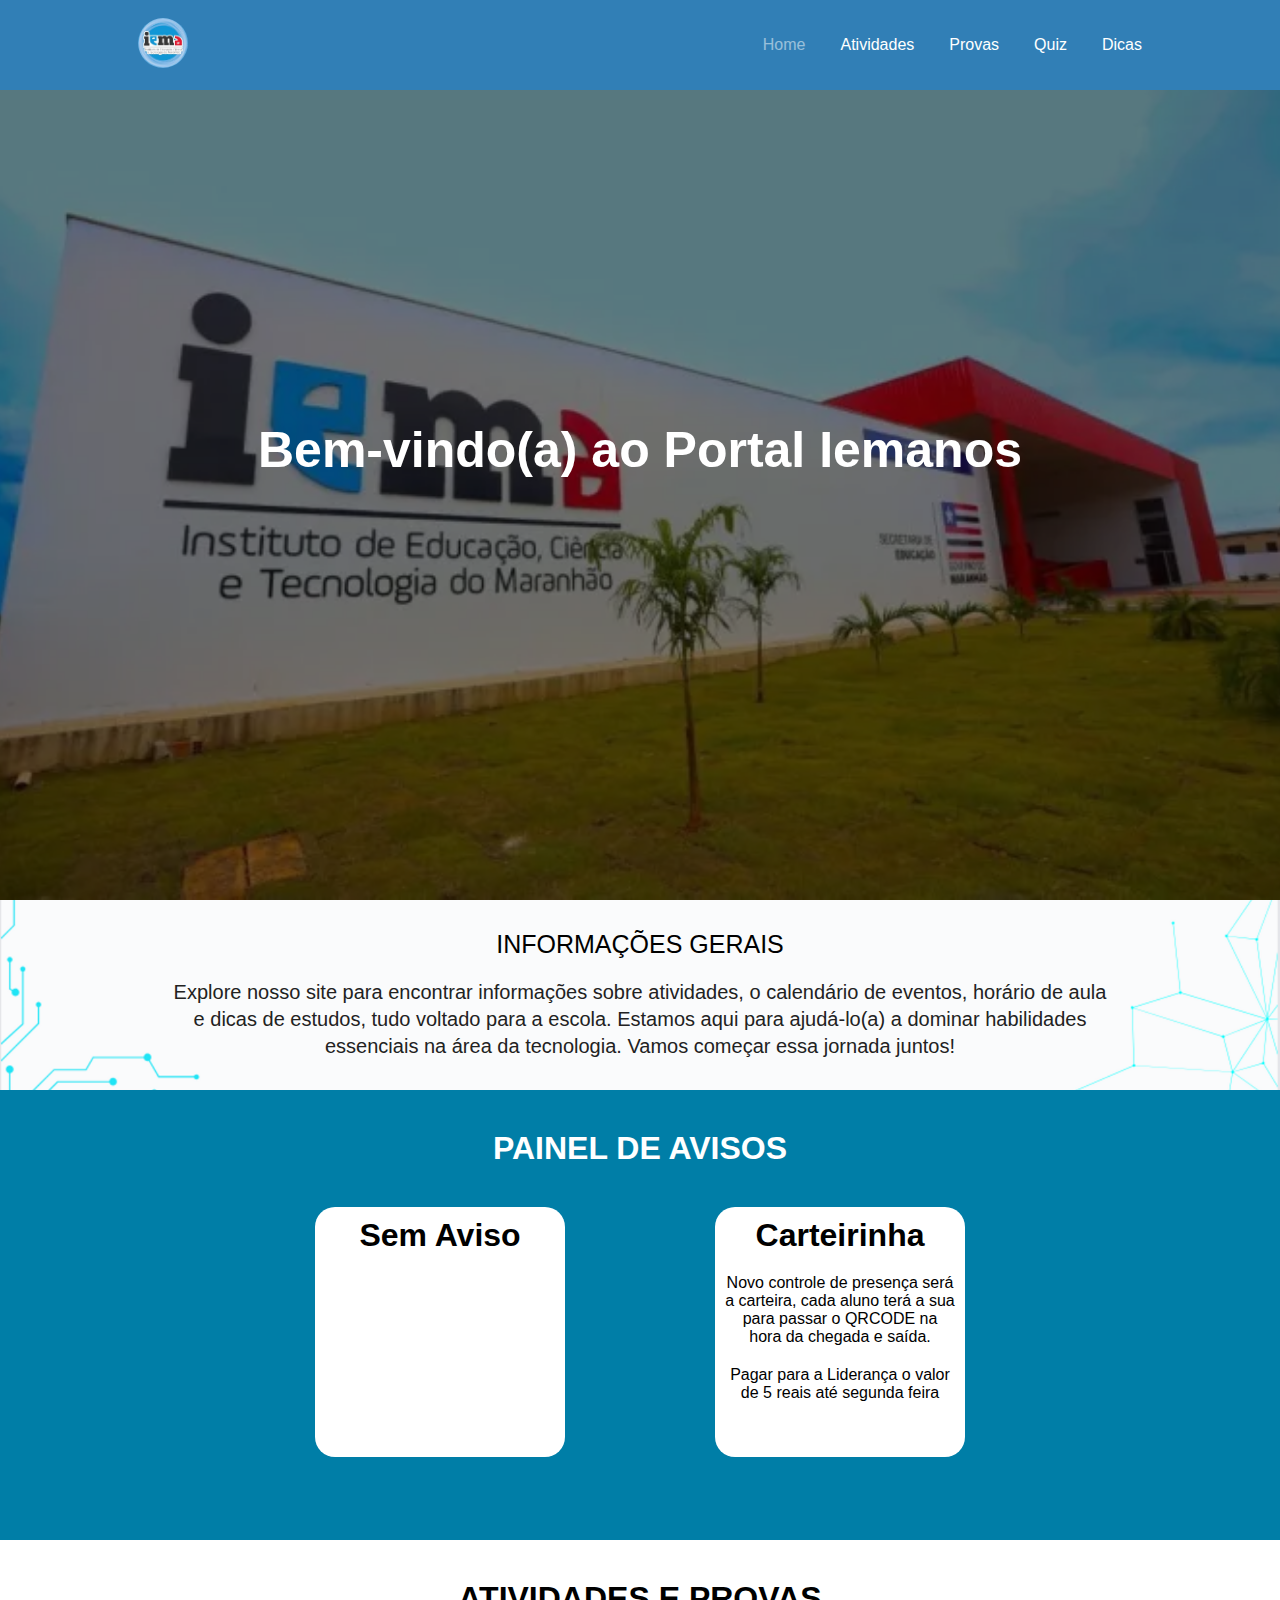
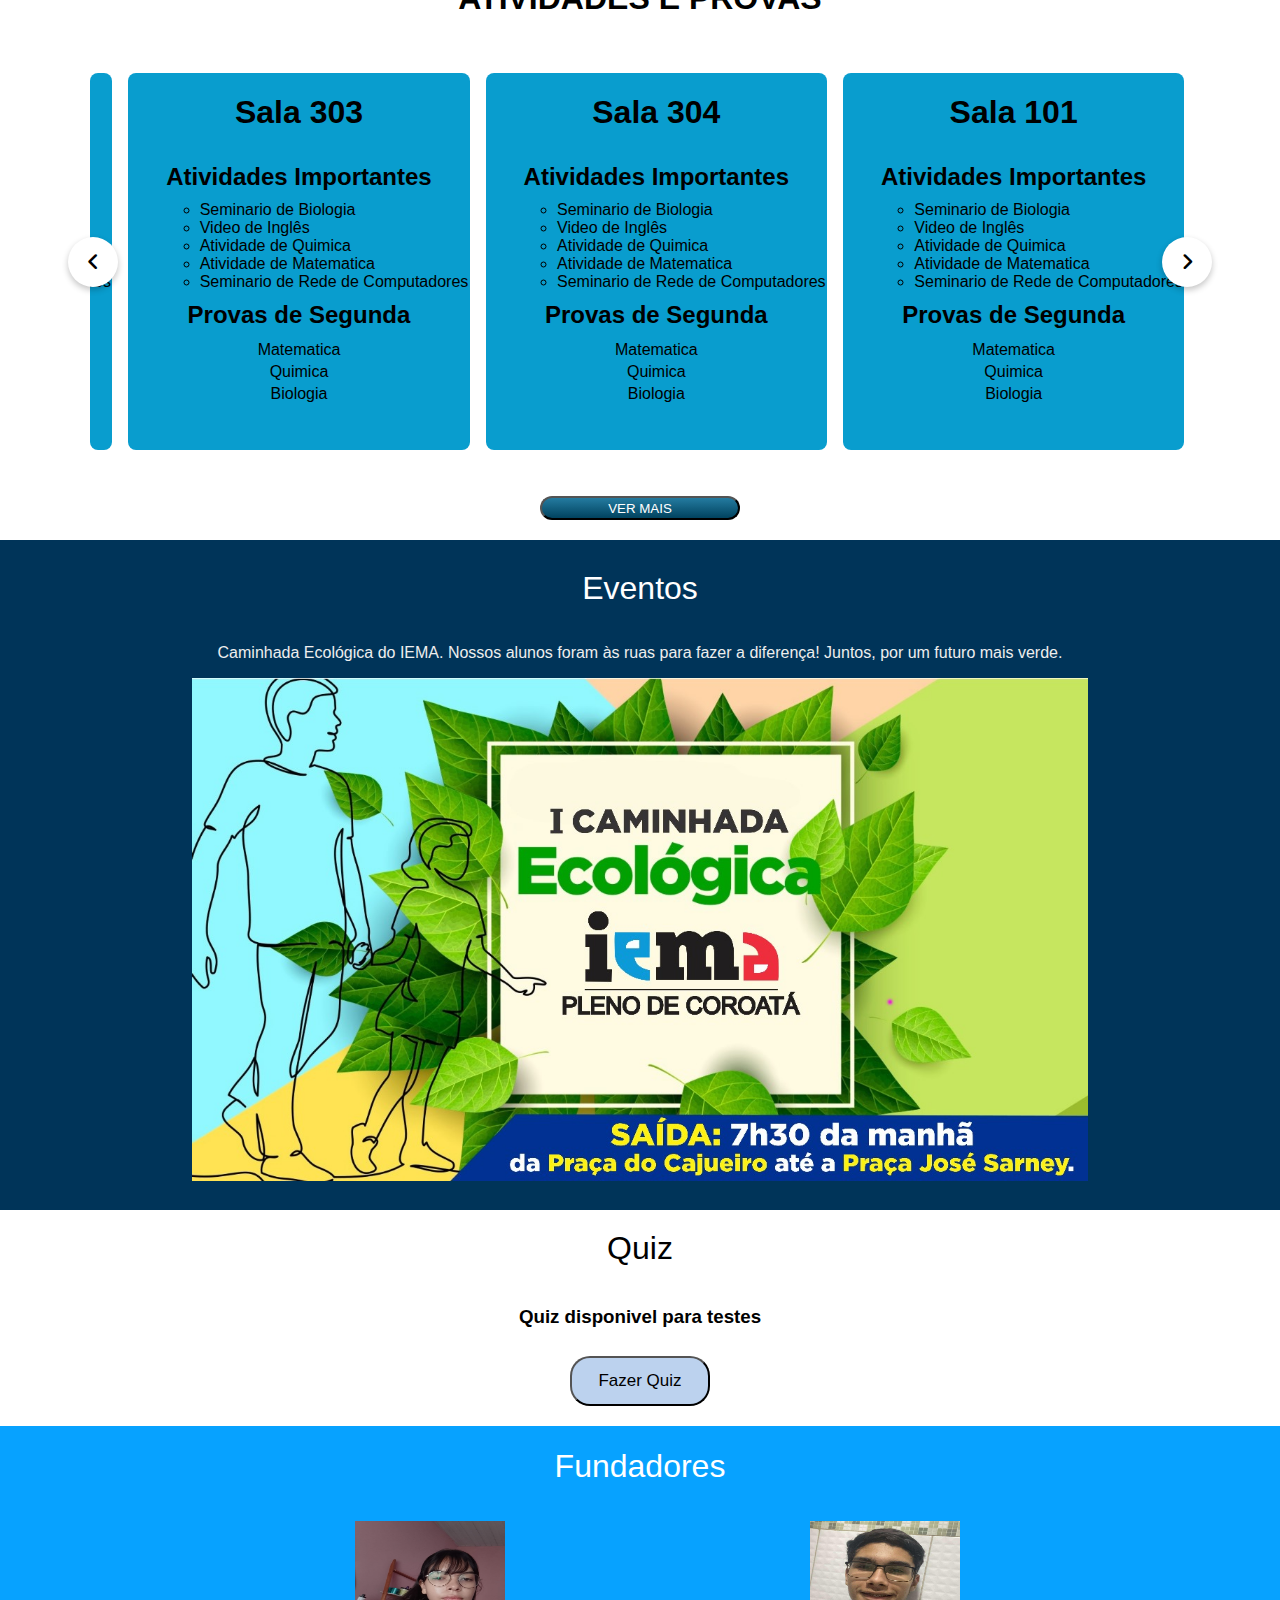
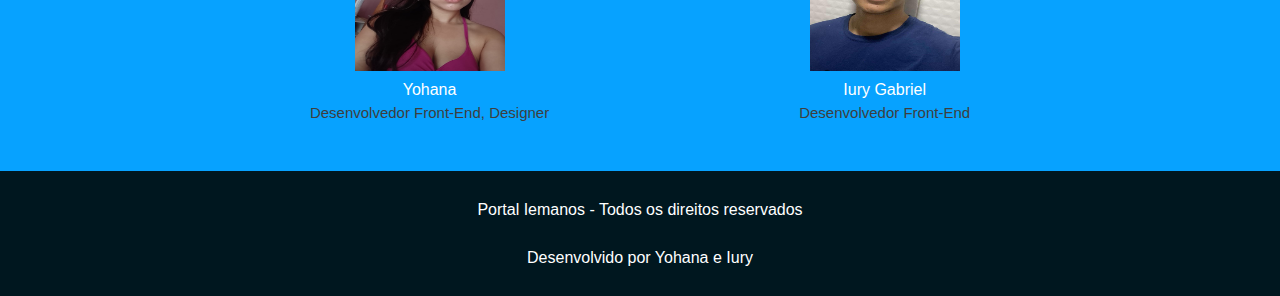
<file: index.html>
<!DOCTYPE html>
<html lang="en">
<head>
    <meta charset="UTF-8">
    <meta name="viewport" content="width=device-width, initial-scale=1.0">
    <link rel="stylesheet" href="./portal 204/assets/css/home.css">
    <link rel="stylesheet" href="https://cdnjs.cloudflare.com/ajax/libs/font-awesome/6.3.0/css/all.min.css">
    <title>Portal Iemanos</title>
</head>
<body>
    
    <!-- Header e Banner-->
    <header class="bannerHeader">
        <div class="headerContainer">
            <div class="header">
                <div>
                    <img class="logo" src="./portal 204/assets/images/logoiema.jpeg" alt="">
                </div>
                <div class="navBar">
                    <img src="./portal 204/assets/images/menu.png" alt="" class="menuIcon">
                    <img src="./portal 204/assets/images/fechar.png" alt="" class="fecharIcon">
                    <div class="navBarDesktop">
                        <ul class="menu">
                            <li><a href="index.html">Home</a></li>
                            <li><a href="atividades.html">Atividades</a></li>
                            <li><a href="provas.html">Provas</a></li>
                            <li><a href="quiz.html">Quiz</a></li>
                            <li><a href="dicas.html">Dicas</a></li>
                        </ul>
                    </div>
                    <div class="navBarMobile">
                        <ul>
                            <li><a href="index.html">Home</a></li>
                            <li><a href="atividades.html">Atividades</a></li>
                            <li><a href="provas.html">Provas</a></li>
                            <li><a href="quiz.html">Quiz</a></li>
                            <li><a href="dicas.html">Dicas</a></li>
                        </ul>
                    </div>
                </div>
            </div>
        </div>
        <div class="banner">
            <div class="bannerText">
                <h1>Bem-vindo(a) ao Portal Iemanos</h1>
            </div>
        </div>
    </header>

    <!-- Fim Header e Banner-->

    <!-- Informações da Sala -->

    <section class="containerInfoSala">
        <div class="infoSala">
            <h1>INFORMAÇÕES GERAIS</h1>
            <p>Explore nosso site para encontrar informações sobre atividades, o calendário de eventos, horário de aula e dicas de estudos, tudo voltado para a escola. Estamos aqui para ajudá-lo(a) a dominar habilidades essenciais na área da tecnologia. Vamos começar essa jornada juntos!</p>
        </div>
    </section>

    <!-- Fim Informações da Sala -->

    <!-- Painel de Avisos -->

    <section class="containerAvisos">
        <h1 class="avisoTitle">PAINEL DE AVISOS</h1>
        <div class="painelAvisos">
            <div class="painelAviso">
                <h1>Sem Aviso</h1>
                <p></p>
            </div> 
            <div class="painelAviso">
                <h1>Carteirinha</h1>
                <p>Novo controle de presença será a carteira, cada aluno terá a sua para passar o QRCODE na hora da chegada e saída.</p>
                <p>Pagar para a Liderança o valor de 5 reais até segunda feira</p>
            </div>
        </div>
    </section>

    <!-- Fim Painel de Avisos -->

    <!-- Atividades e Provas-->
    <section class="containerAtvdEProvas">
        <h1 class="atvTitle">ATIVIDADES E PROVAS</h1>
        <div class="wrapper">
            <i id="left" class="fa-solid fa-angle-left"></i>
            <ul class="carousel">
              <li class="card">
                <h1>Sala 101</h1>
                <h2>Atividades Importantes</h2>
                <ul>
                    <li>Seminario de Biologia</li>
                    <li>Video de Inglês</li>
                    <li>Atividade de Quimica</li>
                    <li>Atividade de Matematica</li>
                    <li>Seminario de Rede de Computadores</li>
                </ul>
                <h2>Provas de Segunda</h2>
                <p>Matematica</p>
                <p>Quimica</p>
                <p>Biologia</p>
              </li>
              <li class="card">
                <h1>Sala 102</h1>
                <h2>Atividades Importantes</h2>
                <ul>
                    <li>Seminario de Biologia</li>
                    <li>Video de Inglês</li>
                    <li>Atividade de Quimica</li>
                    <li>Atividade de Matematica</li>
                    <li>Seminario de Rede de Computadores</li>
                </ul>
                <h2>Provas de Segunda</h2>
                <p>Matematica</p>
                <p>Quimica</p>
                <p>Biologia</p>
              </li>
              <li class="card">
                <h1>Sala 103</h1>
                <h2>Atividades Importantes</h2>
                <ul>
                    <li>Seminario de Biologia</li>
                    <li>Video de Inglês</li>
                    <li>Atividade de Quimica</li>
                    <li>Atividade de Matematica</li>
                    <li>Seminario de Rede de Computadores</li>
                </ul>
                <h2>Provas de Segunda</h2>
                <p>Matematica</p>
                <p>Quimica</p>
                <p>Biologia</p>
              </li>
              <li class="card">
                <h1>Sala 104</h1>
                <h2>Atividades Importantes</h2>
                <ul>
                    <li>Seminario de Biologia</li>
                    <li>Video de Inglês</li>
                    <li>Atividade de Quimica</li>
                    <li>Atividade de Matematica</li>
                    <li>Seminario de Rede de Computadores</li>
                </ul>
                <h2>Provas de Segunda</h2>
                <p>Matematica</p>
                <p>Quimica</p>
                <p>Biologia</p>
              </li>
              <li class="card">
                <h1>Sala 201</h1>
                <h2>Atividades Importantes</h2>
                <ul>
                    <li>Seminario de Biologia</li>
                    <li>Video de Inglês</li>
                    <li>Atividade de Quimica</li>
                    <li>Atividade de Matematica</li>
                    <li>Seminario de Rede de Computadores</li>
                </ul>
                <h2>Provas de Segunda</h2>
                <p>Matematica</p>
                <p>Quimica</p>
                <p>Biologia</p>
              </li>
              <li class="card">
                <h1>Sala 202</h1>
                <h2>Atividades Importantes</h2>
                <ul>
                    <li>Seminario de Biologia</li>
                    <li>Video de Inglês</li>
                    <li>Atividade de Quimica</li>
                    <li>Atividade de Matematica</li>
                    <li>Seminario de Rede de Computadores</li>
                </ul>
                <h2>Provas de Segunda</h2>
                <p>Matematica</p>
                <p>Quimica</p>
                <p>Biologia</p>
              </li>
              <li class="card">
                <h1>Sala 203</h1>
                <h2>Atividades Importantes</h2>
                <ul>
                    <li>Seminario de Biologia</li>
                    <li>Video de Inglês</li>
                    <li>Atividade de Quimica</li>
                    <li>Atividade de Matematica</li>
                    <li>Seminario de Rede de Computadores</li>
                </ul>
                <h2>Provas de Segunda</h2>
                <p>Matematica</p>
                <p>Quimica</p>
                <p>Biologia</p>
              </li>
              <li class="card">
                <h1>Sala 204</h1>
                <h2>Atividades Importantes</h2>
                <ul>
                    <li>Seminario de Biologia</li>
                    <li>Video de Inglês</li>
                    <li>Atividade de Quimica</li>
                    <li>Atividade de Matematica</li>
                    <li>Seminario de Rede de Computadores</li>
                </ul>
                <h2>Provas de Segunda</h2>
                <p>Matematica</p>
                <p>Quimica</p>
                <p>Biologia</p>
              </li>
              <li class="card">
                <h1>Sala 301</h1>
                <h2>Atividades Importantes</h2>
                <ul>
                    <li>Seminario de Biologia</li>
                    <li>Video de Inglês</li>
                    <li>Atividade de Quimica</li>
                    <li>Atividade de Matematica</li>
                    <li>Seminario de Rede de Computadores</li>
                </ul>
                <h2>Provas de Segunda</h2>
                <p>Matematica</p>
                <p>Quimica</p>
                <p>Biologia</p>
              </li>
              <li class="card">
                <h1>Sala 302</h1>
                <h2>Atividades Importantes</h2>
                <ul>
                    <li>Seminario de Biologia</li>
                    <li>Video de Inglês</li>
                    <li>Atividade de Quimica</li>
                    <li>Atividade de Matematica</li>
                    <li>Seminario de Rede de Computadores</li>
                </ul>
                <h2>Provas de Segunda</h2>
                <p>Matematica</p>
                <p>Quimica</p>
                <p>Biologia</p>
              </li>
              <li class="card">
                <h1>Sala 303</h1>
                <h2>Atividades Importantes</h2>
                <ul>
                    <li>Seminario de Biologia</li>
                    <li>Video de Inglês</li>
                    <li>Atividade de Quimica</li>
                    <li>Atividade de Matematica</li>
                    <li>Seminario de Rede de Computadores</li>
                </ul>
                <h2>Provas de Segunda</h2>
                <p>Matematica</p>
                <p>Quimica</p>
                <p>Biologia</p>
              </li>
              <li class="card">
                <h1>Sala 304</h1>
                <h2>Atividades Importantes</h2>
                <ul>
                    <li>Seminario de Biologia</li>
                    <li>Video de Inglês</li>
                    <li>Atividade de Quimica</li>
                    <li>Atividade de Matematica</li>
                    <li>Seminario de Rede de Computadores</li>
                </ul>
                <h2>Provas de Segunda</h2>
                <p>Matematica</p>
                <p>Quimica</p>
                <p>Biologia</p>
              </li>
            </ul>
            <i id="right" class="fa-solid fa-angle-right"></i>
          </div>
        <button class="verMaisBtn"><a href="atividades.html">VER MAIS</a></button>
    </section>
    <!-- Fim Atividades e Provas-->

    <!-- Eventos -->

    <section class="containerEventos">
        <h1>Eventos</h1>

        <p>Caminhada Ecológica do IEMA. Nossos alunos foram às ruas para fazer a diferença! Juntos, por um futuro mais verde.</p>
       
        <img src="/portal 204/assets/images/eventos.jpg" alt="">
    </section>

    <!-- Fim Horario de Aula -->

    <!-- Quiz -->
    <section class="containerQuiz">
        <div class="painelQuiz">
            <h1 class="h1Quiz">Quiz</h1>
            <!-- <p class="pQuiz">faça os exercicios para testar seus conhecimentos e estudar para avaliação semanal</p> -->
            <h3>Quiz disponivel para testes</h3>
            <button class="quizBtn"><a href="quiz.html">Fazer Quiz</a></button>
        </div>
    </section>


    <!--Fim Quiz -->

    <!-- Colaboradores -->
    <section class="containerColaboradores">
        <h1 class="colaboradoresTitle">Fundadores</h1>
        <div class="painelColaboradores">
            <div class="painelColaborador">
                <img src="/portal 204/assets/images/fotoyohana.jpg" alt="" class="imgColaborador">
                <p class="nomeColaborador">Yohana</p>
                <p class="funcaoColaborador">Desenvolvedor Front-End, Designer</p>
            </div>
            <div class="painelColaborador">
                <img src="/portal 204/assets/images/iuryfoto.jpeg" alt="" class="imgColaborador">
                <p class="nomeColaborador">Iury Gabriel</p>
                <p class="funcaoColaborador">Desenvolvedor Front-End</p>
            </div>
        </div>
    </section>

    <!-- Fim Colaboradores -->

    <!-- Footer -->

    <footer class="footer">
        <p class="footerText">Portal Iemanos - Todos os direitos reservados</p>
        <p class="footerColaboradores">Desenvolvido por Yohana e Iury</p>
    </footer>

    <script src="./portal 204/assets/js/script.js"></script>
</body>
</html>
</file>
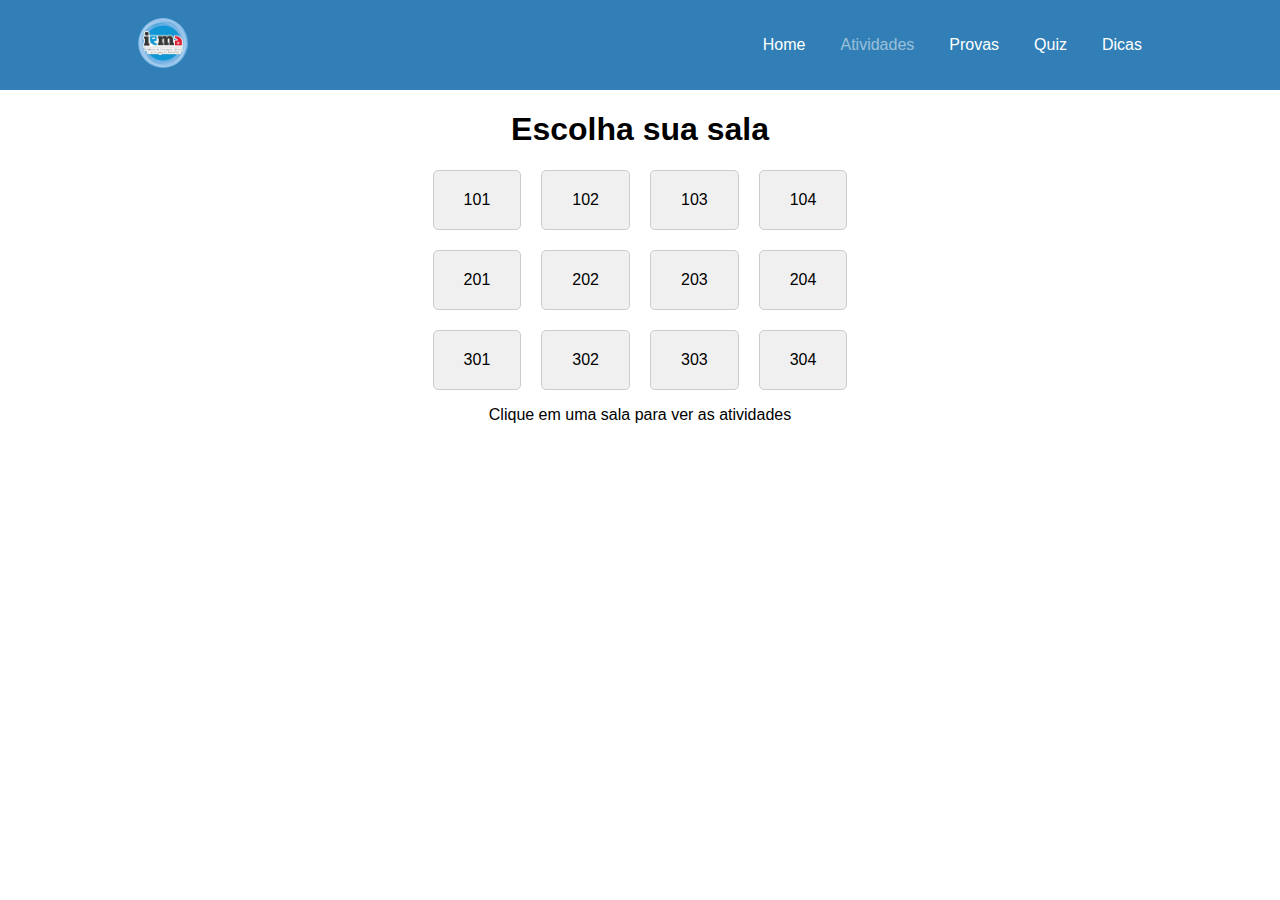
<file: atividades.html>
<!DOCTYPE html>
<html lang="en">
<head>
    <meta charset="UTF-8">
    <meta name="viewport" content="width=device-width, initial-scale=1.0">
    <link rel="stylesheet" href="./portal 204/assets/css/atividades.css">
    <title>Portal 204</title>
</head>
<body>
    
    <!-- Header e Banner-->
    <header class="bannerHeader">
        <div class="headerContainer">
            <div class="header">
                <div>
                    <img class="logo" src="./portal 204/assets/images/logoiema.jpeg" alt="">
                </div>
                <div class="navBar">
                    <img src="./portal 204/assets/images/menu.png" alt="" class="menuIcon">
                    <img src="./portal 204/assets/images/fechar.png" alt="" class="fecharIcon">
                    <div class="navBarDesktop">
                        <ul>
                            <li><a href="index.html">Home</a></li>
                            <li><a href="atividades.html">Atividades</a></li>
                            <li><a href="provas.html">Provas</a></li>
                            <li><a href="quiz.html">Quiz</a></li>
                            <li><a href="dicas.html">Dicas</a></li>
                        </ul>
                    </div>
                    <div class="navBarMobile">
                        <ul>
                            <li><a href="index.html">Home</a></li>
                            <li><a href="atividades.html">Atividades</a></li>
                            <li><a href="provas.html">Provas</a></li>
                            <li><a href="quiz.html">Quiz</a></li>
                            <li><a href="dicas.html">Dicas</a></li>
                        </ul>
                    </div>
                </div>
            </div>
        </div>
    </header>

    <main>
        <h1>Escolha sua sala</h1>

        <div class="salas">
            <a href="atividades101.html">101</a>
            <a href="atividades102.html">102</a>
            <a href="atividades103.html">103</a>
            <a href="atividades104.html">104</a>
            <a href="atividades201.html">201</a>
            <a href="atividades202.html">202</a>
            <a href="atividades203.html">203</a>
            <a href="atividades204.html">204</a>
            <a href="atividades301.html">301</a>
            <a href="atividades302.html">302</a>
            <a href="atividades303.html">303</a>
            <a href="atividades304.html">304</a>
            
        </div>

        <p>Clique em uma sala para ver as atividades</p>

    </main>
    
    <!--<main>
        <h1>Atividades por Disciplina</h1>
        <div class="accordion">
            <div class="contentBx">
                <div class="label">Português</div>
                <div class="content">
                    <h1 class="noTask">Sem Atividades no momento</h1>
                </div>
            </div>

            <div class="contentBx">
                <div class="label">Matemática</div>
                <div class="content">
                    <div class="title">
                        <strong>Lei dos Senos e Cossenos</strong>
                        <p>Entrega: Indefinida</p>
                    </div>
                    <div class="description">
                        <p>
                           Utilize as aulas para responder a atividade
                        </p>
                    </div>

                    <div class="title">
                        <strong>Circulo Trigonometrico</strong>
                        <p>Entrega: Indefinida</p>
                    </div>
                    <div class="description">
                        <p>
                           Utilize as aulas para responder a atividade
                        </p>
                    </div>
                </div>
            </div>

            <div class="contentBx">
                <div class="label">Inglês</div>
                <div class="content">
                    <div class="title">
                        <strong>Av2 Video</strong>
                        <p>Entrega: Até 04/05</p>
                    </div>
                    <div class="description">
                        <p>
                           Faça Um Video com no máximo 3 pessoas fazendo exercicio físico, falando em inglês.
                        </p>
                    </div>
                </div>
            </div>

            <div class="contentBx">
                <div class="label">Programação Estruturada</div>
                <div class="content">
                    <div class="title">
                        <strong>Av2 Algoritmo de Eleição</strong>
                        <p>Entrega: Indefinida</p>
                    </div>
                    <div class="description">
                        <p>
                            Professor ainda não explicou direito.
                        </p>
                    </div>
                </div>
            </div>

            <div class="contentBx">
                <div class="label">Biologia</div>
                <div class="content">
                    <div class="title">
                        <strong>Seminario em Grupo</strong>
                        <p>Entrega: 06/05 a 10/05</p>
                    </div>
                    <div class="description">
                        <p>
                            Trabalho em grupo, dependendo do seu grupo pode ter maquete.
                        </p>
                    </div>
                </div>
            </div>

            <div class="contentBx">
                <div class="label">Química</div>
                <div class="content">
                    <div class="title">
                        <strong>Atividade sobre Tabela de PH</strong>
                        <p>Entrega: Indefinida</p>
                    </div>
                    <div class="description">
                        <p>
                           Responder a atividade no caderno (PDF em Dicas)
                        </p>
                    </div>
                </div>
            </div>

            <div class="contentBx">
                <div class="label">Rede de Computadores</div>
                <div class="content">
                    <div class="title">
                        <strong>Seminário</strong>
                        <p>Entrega: Indefinida</p>
                    </div>
                    <div class="description">
                        <p>
                            Explicação do trabalho encontra-se no documento entregue pelo professor ao líder do grupos
                        </p>
                    </div>
                </div>
            </div>

            <div class="contentBx">
                <div class="label">Geografia</div>
                <div class="content">
                    <h1 class="noTask">Sem Atividades no momento</h1>
                </div>
            </div>

            <div class="contentBx">
                <div class="label">Sociologia</div>
                <div class="content">
                    <div class="title">
                        <strong>Resumo/Mapa Mental</strong>
                        <p>Entrega: Indefinida</p>
                    </div>
                    <div class="description">
                        <p>
                            Faça um resumo ou mapa mental sobre Política, Poder e Estado
                        </p>
                    </div>
                </div>
            </div>

            <div class="contentBx">
                <div class="label">Artes</div>
                <div class="content">
                    <h1 class="noTask">Sem Atividades no momento</h1>
                </div>
            </div>

            <div class="contentBx">
                <div class="label">Desenvolvimento Web</div>
                <div class="content">
                    <h1 class="noTask">Sem Atividades no momento</h1>
                </div>
            </div>

            <div class="contentBx">
                <div class="label">Sistemas Operacionais</div>
                <div class="content">
                    <h1 class="noTask">Sem Atividades no momento</h1>
                </div>
            </div>
        </div>
    </main>-->

    <script src="./portal 204/assets/js/atividades.js"></script>
</body>
</html>
</file>
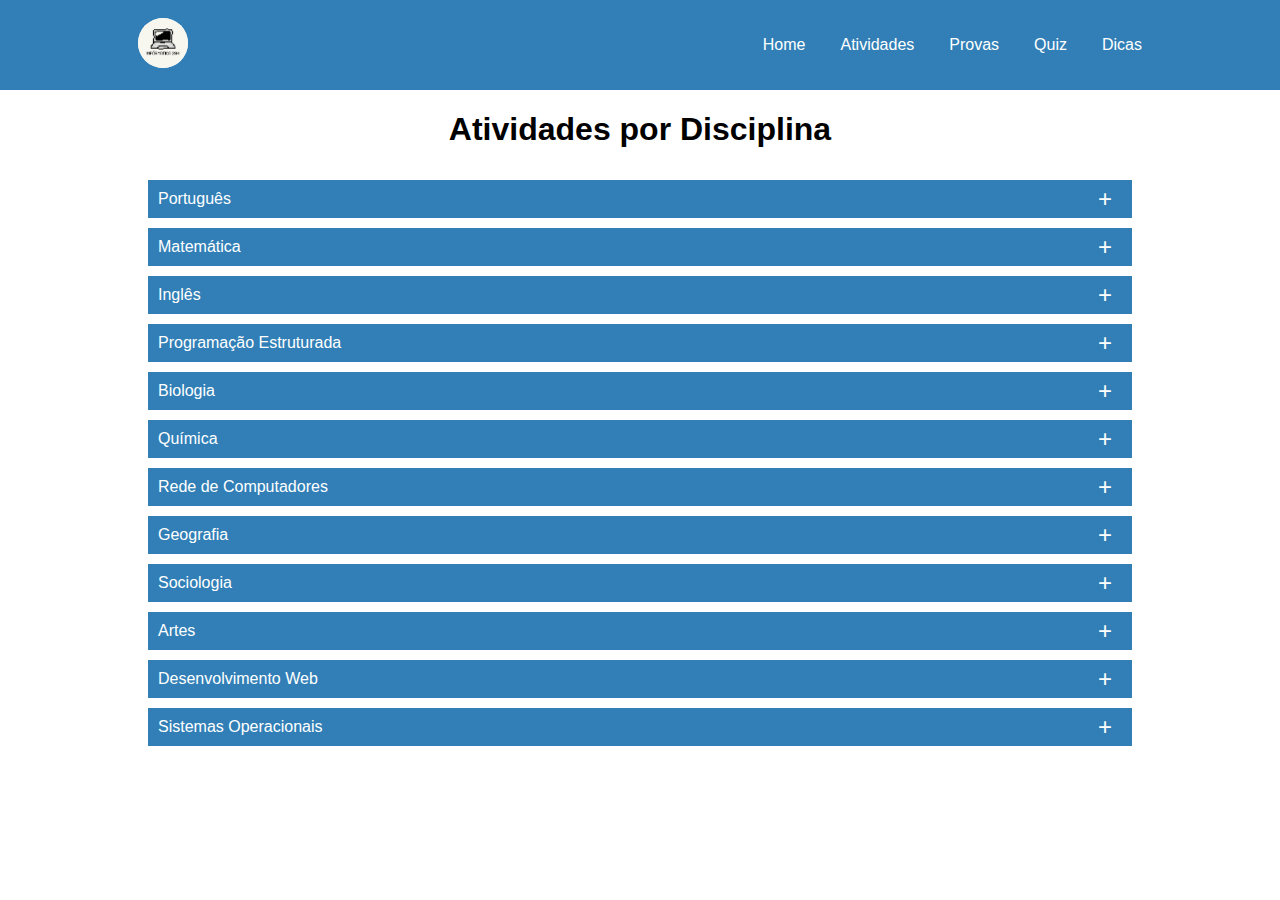
<file: atividades101.html>
<!DOCTYPE html>
<html lang="en">
<head>
    <meta charset="UTF-8">
    <meta name="viewport" content="width=device-width, initial-scale=1.0">
    <link rel="stylesheet" href="./portal 204/assets/css/atividades.css">
    <title>Portal 204</title>
</head>
<body>
    
    <!-- Header e Banner-->
    <header class="bannerHeader">
        <div class="headerContainer">
            <div class="header">
                <div>
                    <img class="logo" src="./portal 204/assets/images/logoinformatica.png" alt="">
                </div>
                <div class="navBar">
                    <img src="./portal 204/assets/images/menu.png" alt="" class="menuIcon">
                    <img src="./portal 204/assets/images/fechar.png" alt="" class="fecharIcon">
                    <div class="navBarDesktop">
                        <ul>
                            <li><a href="index.html">Home</a></li>
                            <li><a href="atividades.html">Atividades</a></li>
                            <li><a href="provas.html">Provas</a></li>
                            <li><a href="quiz.html">Quiz</a></li>
                            <li><a href="dicas.html">Dicas</a></li>
                        </ul>
                    </div>
                    <div class="navBarMobile">
                        <ul>
                            <li><a href="index.html">Home</a></li>
                            <li><a href="atividades.html">Atividades</a></li>
                            <li><a href="provas.html">Provas</a></li>
                            <li><a href="quiz.html">Quiz</a></li>
                            <li><a href="dicas.html">Dicas</a></li>
                        </ul>
                    </div>
                </div>
            </div>
        </div>
    </header>
    
    <main>
        <h1>Atividades por Disciplina</h1>
        <div class="accordion">
            <div class="contentBx">
                <div class="label">Português</div>
                <div class="content">
                    <h1 class="noTask">Sem Atividades no momento</h1>
                </div>
            </div>

            <div class="contentBx">
                <div class="label">Matemática</div>
                <div class="content">
                    <div class="title">
                        <strong>Lei dos Senos e Cossenos</strong>
                        <p>Entrega: Indefinida</p>
                    </div>
                    <div class="description">
                        <p>
                           Utilize as aulas para responder a atividade
                        </p>
                    </div>

                    <div class="title">
                        <strong>Circulo Trigonometrico</strong>
                        <p>Entrega: Indefinida</p>
                    </div>
                    <div class="description">
                        <p>
                           Utilize as aulas para responder a atividade
                        </p>
                    </div>
                </div>
            </div>

            <div class="contentBx">
                <div class="label">Inglês</div>
                <div class="content">
                    <div class="title">
                        <strong>Av2 Video</strong>
                        <p>Entrega: Até 04/05</p>
                    </div>
                    <div class="description">
                        <p>
                           Faça Um Video com no máximo 3 pessoas fazendo exercicio físico, falando em inglês.
                        </p>
                    </div>
                </div>
            </div>

            <div class="contentBx">
                <div class="label">Programação Estruturada</div>
                <div class="content">
                    <div class="title">
                        <strong>Av2 Algoritmo de Eleição</strong>
                        <p>Entrega: Indefinida</p>
                    </div>
                    <div class="description">
                        <p>
                            Professor ainda não explicou direito.
                        </p>
                    </div>
                </div>
            </div>

            <div class="contentBx">
                <div class="label">Biologia</div>
                <div class="content">
                    <div class="title">
                        <strong>Seminario em Grupo</strong>
                        <p>Entrega: 06/05 a 10/05</p>
                    </div>
                    <div class="description">
                        <p>
                            Trabalho em grupo, dependendo do seu grupo pode ter maquete.
                        </p>
                    </div>
                </div>
            </div>

            <div class="contentBx">
                <div class="label">Química</div>
                <div class="content">
                    <div class="title">
                        <strong>Atividade sobre Tabela de PH</strong>
                        <p>Entrega: Indefinida</p>
                    </div>
                    <div class="description">
                        <p>
                           Responder a atividade no caderno (PDF em Dicas)
                        </p>
                    </div>
                </div>
            </div>

            <div class="contentBx">
                <div class="label">Rede de Computadores</div>
                <div class="content">
                    <div class="title">
                        <strong>Seminário</strong>
                        <p>Entrega: Indefinida</p>
                    </div>
                    <div class="description">
                        <p>
                            Explicação do trabalho encontra-se no documento entregue pelo professor ao líder do grupos
                        </p>
                    </div>
                </div>
            </div>

            <div class="contentBx">
                <div class="label">Geografia</div>
                <div class="content">
                    <h1 class="noTask">Sem Atividades no momento</h1>
                </div>
            </div>

            <div class="contentBx">
                <div class="label">Sociologia</div>
                <div class="content">
                    <div class="title">
                        <strong>Resumo/Mapa Mental</strong>
                        <p>Entrega: Indefinida</p>
                    </div>
                    <div class="description">
                        <p>
                            Faça um resumo ou mapa mental sobre Política, Poder e Estado
                        </p>
                    </div>
                </div>
            </div>

            <div class="contentBx">
                <div class="label">Artes</div>
                <div class="content">
                    <h1 class="noTask">Sem Atividades no momento</h1>
                </div>
            </div>

            <div class="contentBx">
                <div class="label">Desenvolvimento Web</div>
                <div class="content">
                    <h1 class="noTask">Sem Atividades no momento</h1>
                </div>
            </div>

            <div class="contentBx">
                <div class="label">Sistemas Operacionais</div>
                <div class="content">
                    <h1 class="noTask">Sem Atividades no momento</h1>
                </div>
            </div>
        </div>
    </main>

    <script src="./portal 204/assets/js/atividades.js"></script>
</body>
</html>
</file>
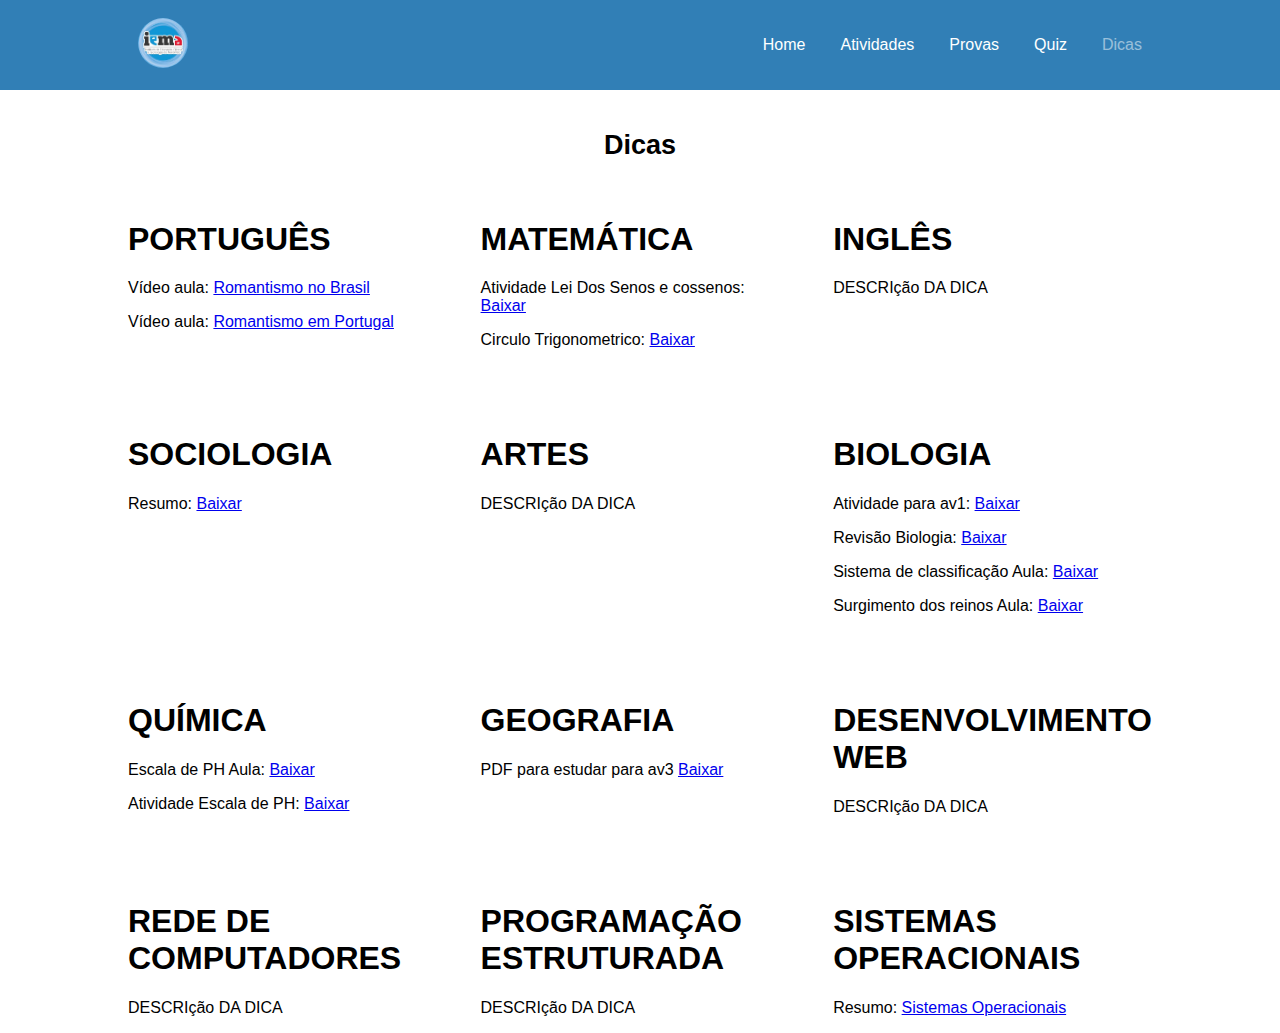
<file: dicas.html>
<!DOCTYPE html>
<html lang="en">
<head>
    <meta charset="UTF-8">
    <meta name="viewport" content="width=device-width, initial-scale=1.0">
    <link rel="stylesheet" href="./portal 204/assets/css/dicas.css">
    <title>Portal 204</title>
</head>
<body>
    
    <!-- Header e Banner-->
    <header class="bannerHeader">
        <div class="headerContainer">
            <div class="header">
                <div>
                    <img class="logo" src="./portal 204/assets/images/logoiema.jpeg" alt="">
                </div>
                <div class="navBar">
                    <img src="./portal 204/assets/images/menu.png" alt="" class="menuIcon">
                    <img src="./portal 204/assets/images/fechar.png" alt="" class="fecharIcon">
                    <div class="navBarDesktop">
                        <ul>
                            <li><a href="index.html">Home</a></li>
                            <li><a href="atividades.html">Atividades</a></li>
                            <li><a href="provas.html">Provas</a></li>
                            <li><a href="quiz.html">Quiz</a></li>
                            <li><a href="dicas.html">Dicas</a></li>
                        </ul>
                    </div>
                    <div class="navBarMobile">
                        <ul>
                            <li><a href="index.html">Home</a></li>
                            <li><a href="atividades.html">Atividades</a></li>
                            <li><a href="provas.html">Provas</a></li>
                            <li><a href="quiz.html">Quiz</a></li>
                            <li><a href="dicas.html">Dicas</a></li>
                        </ul>
                    </div>
                </div>
            </div>
        </div>
    </header>

    <!-- Início de Dicas -->
    <section class="containerDicas">

        <h1 class="dicasTitle">Dicas</h1>
        <article class="dicas">
            <div class="dica">
                <h1>PORTUGUÊS</h1>
                <p>Vídeo aula: <a href="https://youtu.be/PyUy_9mKGCk?si=ESZwmt0T1VYl4KM5">Romantismo no Brasil</a></p>
                <p>Vídeo aula: <a href="https://youtu.be/MUvd5BJiGI4?si=-LM70WbJK1Ix6M_i">Romantismo em Portugal</a></p>
            </div>
            <div class="dica">
                <h1>MATEMÁTICA</h1>
                <p>Atividade Lei Dos Senos e cossenos: <a href="/portal 204/assets/pdfs/atividadematematica.pdf" download="atividadematematica">Baixar</a></p>
                <p>Circulo Trigonometrico: <a href="portal 204/assets/pdfs/circulotrigonometrico.pdf" download="circulotrigonometrico">Baixar</a></p>
            </div>
            <div class="dica">
                <h1>INGLÊS</h1>
                <p>DESCRIção DA DICA</p>
            </div>
            <div class="dica">
                <h1>SOCIOLOGIA</h1>
                <p>Resumo: <a href="portal 204/assets/pdfs/resumaoav1sociologia.pdf" download="resumaoav1sociologia">Baixar</a></p>
            </div>
            <div class="dica">
                <h1>ARTES</h1>
                <p>DESCRIção DA DICA</p>
            </div>
            <div class="dica">
                <h1>BIOLOGIA</h1>
                <p>Atividade para av1: <a href="portal 204/assets/pdfs/atividadebiologia.pdf" download="atividadebiologia">Baixar</a></p>
                <p>Revisão Biologia: <a href="portal 204/assets/pdfs/revisaobiologia.pdf" download="revisaobiologia">Baixar</a></p>
                <p>Sistema de classificação Aula: <a href="portal 204/assets/pdfs/Sistematica-classificacao-dos-seres-vivos.pdf" download="Sistematica-classificacao-dos-seres-vivos">Baixar</a></p>
                <p>Surgimento dos reinos Aula: <a href="portal 204/assets/pdfs/surgimentoreinos.pdf" download="surgimentoreinos">Baixar</a></p>
            </div>
            <div class="dica">
                <h1>QUÍMICA</h1>
                <p>Escala de PH Aula: <a href="portal 204/assets/pdfs/escaladeph.pdf" download="escaladeph">Baixar</a></p>
                <p>Atividade Escala de PH: <a href="portal 204/assets/pdfs/atividadequimica.pdf" download="atividadequimica">Baixar</a></p>
            </div>
            <div class="dica">
                <h1>GEOGRAFIA</h1>
                <p>PDF para estudar para av3 <a href="portal 204/assets/pdfs/pdfdegeografia.pdf" download="pdfdegeografia">Baixar</a></p>
            </div>
            <div class="dica">
                <h1>DESENVOLVIMENTO WEB</h1>
                <p>DESCRIção DA DICA</p>
            </div>
            <div class="dica">
                <h1>REDE DE COMPUTADORES</h1>
                <p>DESCRIção DA DICA</p>
            </div>
            <div class="dica">
                <h1>PROGRAMAÇÃO ESTRUTURADA</h1>
                <p>DESCRIção DA DICA</p>
            </div>
            <div class="dica">
                <h1>SISTEMAS OPERACIONAIS</h1>
                <p>Resumo: <a href="https://www.estrategiaconcursos.com.br/blog/sistema-operacional/">Sistemas Operacionais</a></p>
            </div>
        </article>

            
        
                


    </section>

    <script src="./portal 204/assets/js/dicas.js"></script>
</body>
</html>
</file>
<file: portal 204/assets/css/home.css>
body {
    box-sizing: border-box;
    margin: 0;
    padding: 0;
    font-family: Helvetica, sans-serif;
    overflow-x: hidden;
}

/* Header */

.bannerHeader {
    height: 100vh;
    background-color: #317FB6;
}

.headerContainer {
    width: 100vw;
    height: 10vh;
    background-color: #317FB6;
    display: flex;
    justify-content: center;
    align-items: center;
    position: fixed;
    top: 0;
    z-index: 1000;
}

.header {
    width: 100%;
    height: 10vh;
    display: flex;
    align-items: center;
    justify-content: space-between;
}

.logo {
    margin: 10px;
    width: 50px;
    height: 50px;
    background-color: white;
    border-radius: 50%;
}

.navBar img.menuIcon {
    width: 35px;
    height: 35px;
    margin: 10px 20px;
    margin-top: 15px;
    cursor: pointer;
}

.navBar img.inactive {
    display: none;
}

.navBarDesktop ul li a.active,
.navBarMobile ul li a.active {
    opacity: 0.5;
}

.navBar img.fecharIcon {
    width: 35px;
    height: 35px;
    margin: 10px;
    margin-top: 15px;
    cursor: pointer;
    display: none;
    background-color: #07a2ff;
}

.navBarDesktop {
    display: none;
}

.navBarMobile {
    background-color: white;
    position: absolute;
    top: 69px; 
    left: 0;
    width: 100%;
    max-height: 0;
    overflow: hidden; 
    transition: max-height 1s ease;
    z-index: 1000;
    background-color: #317FB6;
}

.activeFecharIcon {
    display: block;
    width: 35px;
    height: 35px;
    margin: 10px;
    margin-top: 15px;
    cursor: pointer;
}

.navBarMobile.active {
    max-height: 500px;
}

.navBarMobile ul {
    list-style: none;
    padding: 0;
}

.navBarMobile ul li {
    padding: 10px;
}

.navBarMobile ul li a {
    color: white;
    text-decoration: none;
}

.navBarMobile ul li a:hover {
    opacity: 0.5;
}

/* Fim Header */

/* Banner */

.banner {
    position: relative;
    width: 100vw;
    height: 100vh;
    background-image: url('../images/iemafoto2.jpg');
    background-repeat: no-repeat;
    background-position: -170px;
    background-size: cover;
    display: flex;
    align-items: center;
    justify-content: center;
}

.banner::before {
    content: ""; 
    position: absolute; 
    top: 0;
    left: 0;
    width: 100%;
    height: 100%;
    background-color: rgba(0, 0, 0, 0.5); 
}

.bannerText {
    display: flex;
    flex-direction: column;
    align-items: center;
    justify-content: center;
    color: white; 
    position: relative;
    z-index: 1;
}

.bannerText h1 {
    font-size: 40px;
    text-align: center;
}

.containerInfoSala {
    background-color: white;
    display: flex;
    justify-content: center;
    align-items: center;
}

.infoSala {
    display: flex;
    flex-direction: column;
    justify-content: center;
    align-items: center;
}

.infoSala h1 {
    font-size: 25px;
    text-align: center;
    margin: 0;
    margin-top: 30px;
    font-weight: lighter;
}

.infoSala p {
    margin: 20px;
    text-align: center;
    font-size: 16px;
    line-height: 21px;
    margin-bottom: 30px;
}

.containerAvisos {
    background-color: #007ea7;
    height: 650px; /* Padrão 925px */
    display: flex;
    align-items: center;
    flex-direction: column;
}

.painelAvisos {
    display: flex;
    flex-direction: column;
    gap: 40px;
}

.avisoTitle {
    margin: 40px;
    color: white;
    font-weight: bold;
    text-align: center;
}

.painelAvisos .painelAviso {
    background-color: white;
    border-radius: 20px;
    width: 225px;
    height: 245px;
    display: flex;
    flex-direction: column;
    align-items: center;
}

.painelAviso h1, .painelAviso p {
    text-align: center;
    margin: 10px;
}

.containerAtvdEProvas{
    background-color: white;
    height: 650px;
    display: flex;
    align-items: center;
    flex-direction: column;
}
.atvTitle{
    margin: 40px;
    color: black;
    font-weight: bold;
    text-align: center;
}
.painelAtvEProvas{
    display: flex;
    flex-direction: column;
    gap: 40px;
}

.painelAtvEProva{
    background-color: #099dce;
    border-radius: 20px;
    width: 225px;
    height: 245px;
    display: flex;
    flex-direction: column;
    align-items: center;
}

.painelAtvEProva h1, .painelAtvEProva p {
    text-align: center;
    margin: 10px;
}

.verMaisBtn{
    background-image:linear-gradient(to top, #01435F, #247ba0 ) ;
    color: white;
    border-radius: 20px;
    margin-top: 30px;
    margin-bottom: 20px;
    width: 120px;
    height: 40px;
    transition: all 0.5s ease;
}
.verMaisBtn:hover{
    opacity:0.7 ;
    cursor: pointer;
    transform: scale(1.10);
}

.verMaisBtn a {
    text-decoration: none;
    color: white;
}

.containerQuiz{
    background-color: white;
    display: flex;
    justify-content: center;
    align-items: center; 
}
.painelQuiz{
    display: flex ;
    flex-direction: column;
    justify-content: center;
    align-items: center;

}

.h1Quiz {
    text-align: center;
    font-weight: lighter;
    margin: 20px;
}

.pQuiz {
    text-align: center;
}

.quizBtn{
    margin-top: 10px;
    margin-bottom: 20px;
    border-radius: 20px;
    height: 40px;
    width: 120px;
    background-color: #bcd2ee;
    transition: all 0.5s ease;
}

.quizBtn:hover{
    opacity: 0.7;
    cursor: pointer;
    transform: scale(1.08);
}

.quizBtn a {
    text-decoration: none;
    color: black;
}

.containerColaboradores{
    background-color: #07a2ff;
    display: flex;
    flex-direction: column;
    justify-content: center;
    align-items: center;
    padding-bottom: 20px;
}
.painelColaboradores{
    display: flex;
    flex-direction: column;
    justify-content: center;
    align-items: center;
    margin-top: 15px;
    gap: 10px;
}
.painelColaborador{
    display: flex;
    flex-direction: column;
    align-items: center;
    margin-bottom: 30px;
}
.nomeColaborador{
    text-align: center;
    color: #fff;
    margin: 0;
    margin-top: 10px;
}

.funcaoColaborador{
    color: rgb(62, 62, 62);
    margin: 0;
    margin-top: 5px;
    font-size: 15px;
    text-align: center;
}

.imgColaborador{
    width: 150px;
    height: 150px;
}
.colaboradoresTitle{
    color: #fff;
    font-weight: lighter;
}

.containerEventos {
    background-color: #003459;
    height: 825px;
    display: flex;
    flex-direction: column;
    align-items: center;
}

.containerEventos h1 {
    text-align: center;
    color: white;
    font-weight: lighter;
    margin-top: 30px;
}

.containerEventos p {
    text-align: center;
    color: #eee;
}

.containerEventos img {
    width: 300px;
    height: 600px;
}

.horarioDesktop {
    display: none;
}

.segundaHorario,
.tercaHorario,
.quartaHorario,
.quintaHorario,
.sextaHorario {
    display: none;
    height: 500px;
    width: 100px;
}

.show {
    display: table;
}

.moreBtn {
    margin-top: 30px;
    margin-bottom: 20px;
    border-radius: 20px;
    height: 45px;
    width: 140px;
    background-color: #bcd2ee;
    transition: all 0.5s ease;
}

.moreBtn:hover {
    opacity: 0.7;
    cursor: pointer;
    transform: scale(1.08);
}

.moreBtn a {
    text-decoration: none;
    color: black;
}

.footer {
    background-color: #00171f;
    height: 125px;
    display: flex;
    align-items: center;
    flex-direction: column;
    gap: 30px;
}

.footer .footerText {
    color: white;
    text-align: center;
    margin: 0;
    margin-top: 30px;
}

.footer .footerColaboradores {
    color: white;
    text-align: center;
    margin: 0;
}

.wrapper {
    max-width: 1100px;
    width: 100%;
    position: relative;
}
.wrapper i {
    top: 50%;
    height: 50px;
    width: 50px;
    cursor: pointer;
    font-size: 1.25rem;
    position: absolute;
    text-align: center;
    line-height: 50px;
    background: #fff;
    border-radius: 50%;
    box-shadow: 0 3px 6px rgba(0,0,0,0.23);
    transform: translateY(-50%);
    transition: transform 0.1s linear;
  }
  .wrapper i:active{
    transform: translateY(-50%) scale(0.85);
  }
  .wrapper i:first-child{
    left: -10px;
  }
  .wrapper i:last-child{
    right: -10px;
  }
  .wrapper .carousel{
    display: grid;
    grid-auto-flow: column;
    grid-auto-columns: calc((100% / 3) - 12px);
    overflow-x: auto;
    scroll-snap-type: x mandatory;
    gap: 16px;
    border-radius: 8px;
    scroll-behavior: smooth;
    scrollbar-width: none;
  }
  .carousel::-webkit-scrollbar {
    display: none;
  }
  .carousel.no-transition {
    scroll-behavior: auto;
  }
  .carousel.dragging {
    scroll-snap-type: none;
    scroll-behavior: auto;
  }
  .carousel.dragging .card {
    cursor: grab;
    user-select: none;
  }
  .carousel :where(.card, .img) {
    display: flex;
    align-items: center;
  }
  .carousel .card {
    scroll-snap-align: start;
    height: 362px;
    list-style: none;
    background: #099DCE;
    cursor: pointer;
    padding-bottom: 15px;
    flex-direction: column;
    border-radius: 8px;
  }
  .carousel .card .img {
    background: #8B53FF;
    height: 148px;
    width: 148px;
    border-radius: 50%;
  }
  .card .img img {
    width: 140px;
    height: 140px;
    border-radius: 50%;
    object-fit: cover;
    border: 4px solid #fff;
  }
  .carousel .card h2 {
    margin: 10px;
    text-align: center;
  }
  .carousel .card p {
    margin: 2px;
  }
  .carousel .card span {
    color: #6A6D78;
    font-size: 1.31rem;
  }
  .carousel .card ul {
    margin-left: 30px;
  }
  @media screen and (max-width: 900px) {
    .wrapper .carousel {
      grid-auto-columns: calc((100% / 2) - 9px);
    }
  }
  @media screen and (max-width: 600px) {
    .wrapper .carousel {
      grid-auto-columns: 100%;
    }
  }

@media (min-width: 1024px) {
    .banner {
        background-position: center;
    }
    .bannerHeader {
        display: flex;
        justify-content: center;
        align-items: center;
        flex-direction: column;
    }
    .header {
        max-width: 1024px;
    }
    .navBar img.menuIcon {
        display: none;
    }
    .bannerText h1 {
        font-size: 50px;
    }
    .navBarDesktop {
        display: flex;
    }
    .navBar .menu {
        display: flex;
        list-style: none;
        gap: 15px;
    }
    .submenu {
        display: none;
    }
    .navBar ul li {
        padding: 10px;
    }
    .navBar ul li a {
        color: white;
        text-decoration: none;
    }
    .navBar ul li a:hover {
        opacity: 0.5;
    }
    .containerInfoSala {
        display: flex;
        justify-content: center;
        align-items: center;
        flex-direction: column;
        background-image: url('../images/infosala.png');
        background-repeat: no-repeat;
        background-size: cover;
        background-position: center;
    }
    .infoSala {
        max-width: 980px;
    }
    .infoSala p {
        font-size: 20px;
        font-weight: 100;
        line-height: 27px;
        color: #222;
        margin-top: 20px;
    }
    .containerAvisos {
        height: 450px;
        display: flex;
        align-items: center;
    }
    .painelAvisos {
        flex-direction: row;
        gap: 150px;
        max-width: 980px;
    }
    .painelAvisos .painelAviso {
        width: 250px;
        height: 250px;
    }
    .containerAtvdEProvas {
        height: 600px;
        display: flex;
        align-items: center;
    }
    .painelAtvEProvas {
        flex-direction: row;
        gap: 150px;
        max-width: 980px; 
    }
    .painelAtvEProvas .painelAtvEProva {
        width: 250px;
        height: 250px; 
    }
    .verMaisBtn{
        width: 200px;
        height: 50px;
        font-size: 15pxs;
    }
    .quizBtn{
        height: 50px;
        width: 140px;
        font-size: 17px;
    }
    .containerEventos img {
        width: 70%;
        height: 75%;
    }
    .painelColaboradores {
        flex-direction:row;
        gap: 250px;
    }
    .show {
        display: none;
    }
    .horarioDesktop {
        display: table;
    }
    .horarioImg {
        width: 980px;
        height: 500px;
    }
    .moreBtn {
        display: none;
    }
    .containerEventos {
        height: 670px;
    }
    .wrapper i:first-child{
        left: -22px;
      }
      .wrapper i:last-child{
        right: -22px;
      }
}
</file>
<file: portal 204/assets/css/atividades.css>
body {
    box-sizing: border-box;
    margin: 0;
    padding: 0;
    font-family: Helvetica, sans-serif;
    overflow-x: hidden;
}

/* Header */

.bannerHeader {
    height: 10vh;
    background-color: #317FB6;
}

.headerContainer {
    width: 100vw;
    height: 10vh;
    background-color: #317FB6;
    display: flex;
    justify-content: center;
    align-items: center;
    position: fixed;
    top: 0;
    z-index: 1000;
}

.header {
    width: 100%;
    height: 10vh;
    display: flex;
    align-items: center;
    justify-content: space-between;
}

.navBarDesktop ul li a.active,
.navBarMobile ul li a.active {
    opacity: 0.5;
}


.logo {
    margin: 10px;
    width: 50px;
    height: 50px;
    background-color: white;
    border-radius: 50%;
}

.navBar img.menuIcon {
    width: 35px;
    height: 35px;
    margin: 10px 20px;
    margin-top: 15px;
    cursor: pointer;
}

.navBar img.inactive {
    display: none;
}

.navBar img.fecharIcon {
    width: 35px;
    height: 35px;
    margin: 10px;
    margin-top: 15px;
    cursor: pointer;
    display: none;
}

.navBarDesktop {
    display: none;
}

.navBarMobile {
    background-color: white;
    position: absolute;
    top: 69px; 
    left: 0;
    width: 100%;
    max-height: 0;
    overflow: hidden; 
    transition: max-height 1s ease;
    z-index: 1000;
    background-color: #317FB6;
}

.activeFecharIcon {
    display: block;
    width: 35px;
    height: 35px;
    margin: 10px;
    margin-top: 15px;
    cursor: pointer;
}

.navBarMobile.active {
    max-height: 500px;
}

.navBarMobile ul {
    list-style: none;
    padding: 0;
}

.navBarMobile ul li {
    padding: 10px;
}

.navBarMobile ul li a {
    color: white;
    text-decoration: none;
}

.navBarMobile ul li a:hover {
    opacity: 0.5;
}

main {
    display: flex;
    justify-content: center;
    align-items: center;
    flex-direction: column;
}

main h1 {
    text-align: center;
}

.salas {
    display: grid;
    grid-template-columns: repeat(3, 1fr);
    gap: 20px;
}

.salas a {
    display: inline-block;
    padding: 10px 20px;
    background-color: #f0f0f0;
    color: black;
    border: 1px solid #ccc;
    border-radius: 5px;
    text-decoration: none;
    transition: background-color 0.3s, color 0.3s;
}

.salas a:hover {
    background-color: #e0e0e0;
}

.accordion {
    width: 100%;
    max-width: 1024px;
    margin-bottom: 20px;
}

.accordion .contentBx {
    position: relative;
    margin: 10px 20px;
}

.accordion .contentBx .label {
    position: relative;
    padding: 10px;
    background-color: #317FB6;
    color: white;
    cursor: pointer;
}

.accordion .contentBx .label::before {
    content: '+';
    position: absolute;
    top: 50%;
    right: 20px;
    transform: translateY(-50%);
    font-size: 1.5em;
}

.accordion .contentBx.active .label::before {
    content: '-';
}

.accordion .contentBx .content {
    position: relative;
    background-color: #f2f2f2;
    height: 0;
    overflow: hidden;
    transition: 0.5s;
}

.accordion .contentBx.active .content {
    height: 100%;
    max-height: 400px;
    padding: 10px;
}

.content .title {
    display: flex;
    justify-content: space-between;
}

.content .title strong {
    margin-right: 40px;
}

.content .title p {
    margin: 0;
}


/* Fim Header */

@media (min-width: 1024px) {
    .bannerHeader {
        display: flex;
        justify-content: center;
        align-items: center;
        flex-direction: column;
    }
    .header {
        max-width: 1024px;
    }
    .navBar img.menuIcon {
        display: none;
    }
    .bannerText h1 {
        font-size: 50px;
    }
    .navBarDesktop {
        display: flex;
    }
    .navBar ul {
        display: flex;
        list-style: none;
        gap: 15px;
    }
    .navBar ul li {
        padding: 10px;
    }
    .navBar ul li a {
        color: white;
        text-decoration: none;
    }
    .navBar ul li a:hover {
        opacity: 0.5;
    }
    .salas {
        grid-template-columns: repeat(4, 1fr);
    }
    .salas a {
        display: inline-block;
        padding: 20px 30px;
        background-color: #f0f0f0;
        color: black;
        border: 1px solid #ccc;
        border-radius: 5px;
        text-decoration: none;
        transition: background-color 0.3s, color 0.3s;
    }
}
</file>
<file: portal 204/assets/css/dicas.css>
body {
    box-sizing: border-box;
    margin: 0;
    padding: 0;
    font-family: Helvetica, sans-serif;
    overflow-x: hidden;
    background-color: white;
}

/* Header */

.bannerHeader {
    height: 10vh;
    background-color: #317FB6;
}

.headerContainer {
    width: 100vw;
    height: 10vh;
    background-color: #317FB6;
    display: flex;
    justify-content: center;
    align-items: center;
    position: fixed;
    top: 0;
    z-index: 1000;
}

.header {
    width: 100%;
    height: 10vh;
    display: flex;
    align-items: center;
    justify-content: space-between;
}

.navBarDesktop ul li a.active,
.navBarMobile ul li a.active {
    opacity: 0.5;
}


.logo {
    margin: 10px;
    width: 50px;
    height: 50px;
    background-color: white;
    border-radius: 50%;
}

.navBar img.menuIcon {
    width: 35px;
    height: 35px;
    margin: 10px 20px;
    margin-top: 15px;
    cursor: pointer;
}

.navBar img.inactive {
    display: none;
}

.navBar img.fecharIcon {
    width: 35px;
    height: 35px;
    margin: 10px;
    margin-top: 15px;
    cursor: pointer;
    display: none;
}

.navBarDesktop {
    display: none;
}

.navBarMobile {
    background-color: white;
    position: absolute;
    top: 69px; 
    left: 0;
    width: 100%;
    max-height: 0;
    overflow: hidden; 
    transition: max-height 1s ease;
    z-index: 1000;
    background-color: #317FB6;
}

.activeFecharIcon {
    display: block;
    width: 35px;
    height: 35px;
    margin: 10px;
    margin-top: 15px;
    cursor: pointer;
}

.navBarMobile.active {
    max-height: 500px;
}

.navBarMobile ul {
    list-style: none;
    padding: 0;
}

.navBarMobile ul li {
    padding: 10px;
}

.navBarMobile ul li a {
    color: white;
    text-decoration: none;
}

.navBarMobile ul li a:hover {
    opacity: 0.5;
}

/* Fim Header */

.containerDicas {
    display: flex;
    flex-direction: column;
    align-items: center;
    justify-content: center;
    margin-top: 20px;
}

.dicasTitle {
    text-align: center;
    margin-top: 20px;
    font-size: 27px;
}
.dicas{
    display: grid;
    grid-template-columns: repeat(1, 1fr);
    gap: 20px;
    margin: 20px 20px 0 20px;
}

@media (min-width: 768px) and (max-width: 1023px) {
    .dicas {
        grid-template-columns: repeat(2, 1fr);
    }
}

@media (min-width: 1024px) {
    .bannerHeader {
        display: flex;
        justify-content: center;
        align-items: center;
        flex-direction: column;
    }
    .header {
        max-width: 1024px;
    }
    .navBar img.menuIcon {
        display: none;
    }
    .bannerText h1 {
        font-size: 50px;
    }
    .navBarDesktop {
        display: flex;
    }
    .navBar ul {
        display: flex;
        list-style: none;
        gap: 15px;
    }
    .navBar ul li {
        padding: 10px;
    }
    .navBar ul li a {
        color: white;
        text-decoration: none;
    }
    .navBar ul li a:hover {
        opacity: 0.5;
    }
    .dicas {
        grid-template-columns: repeat(3, 1fr);
        margin: 20px auto 0 auto;
        max-width: 1024px;
        gap: 50px;
    }
}
</file>
